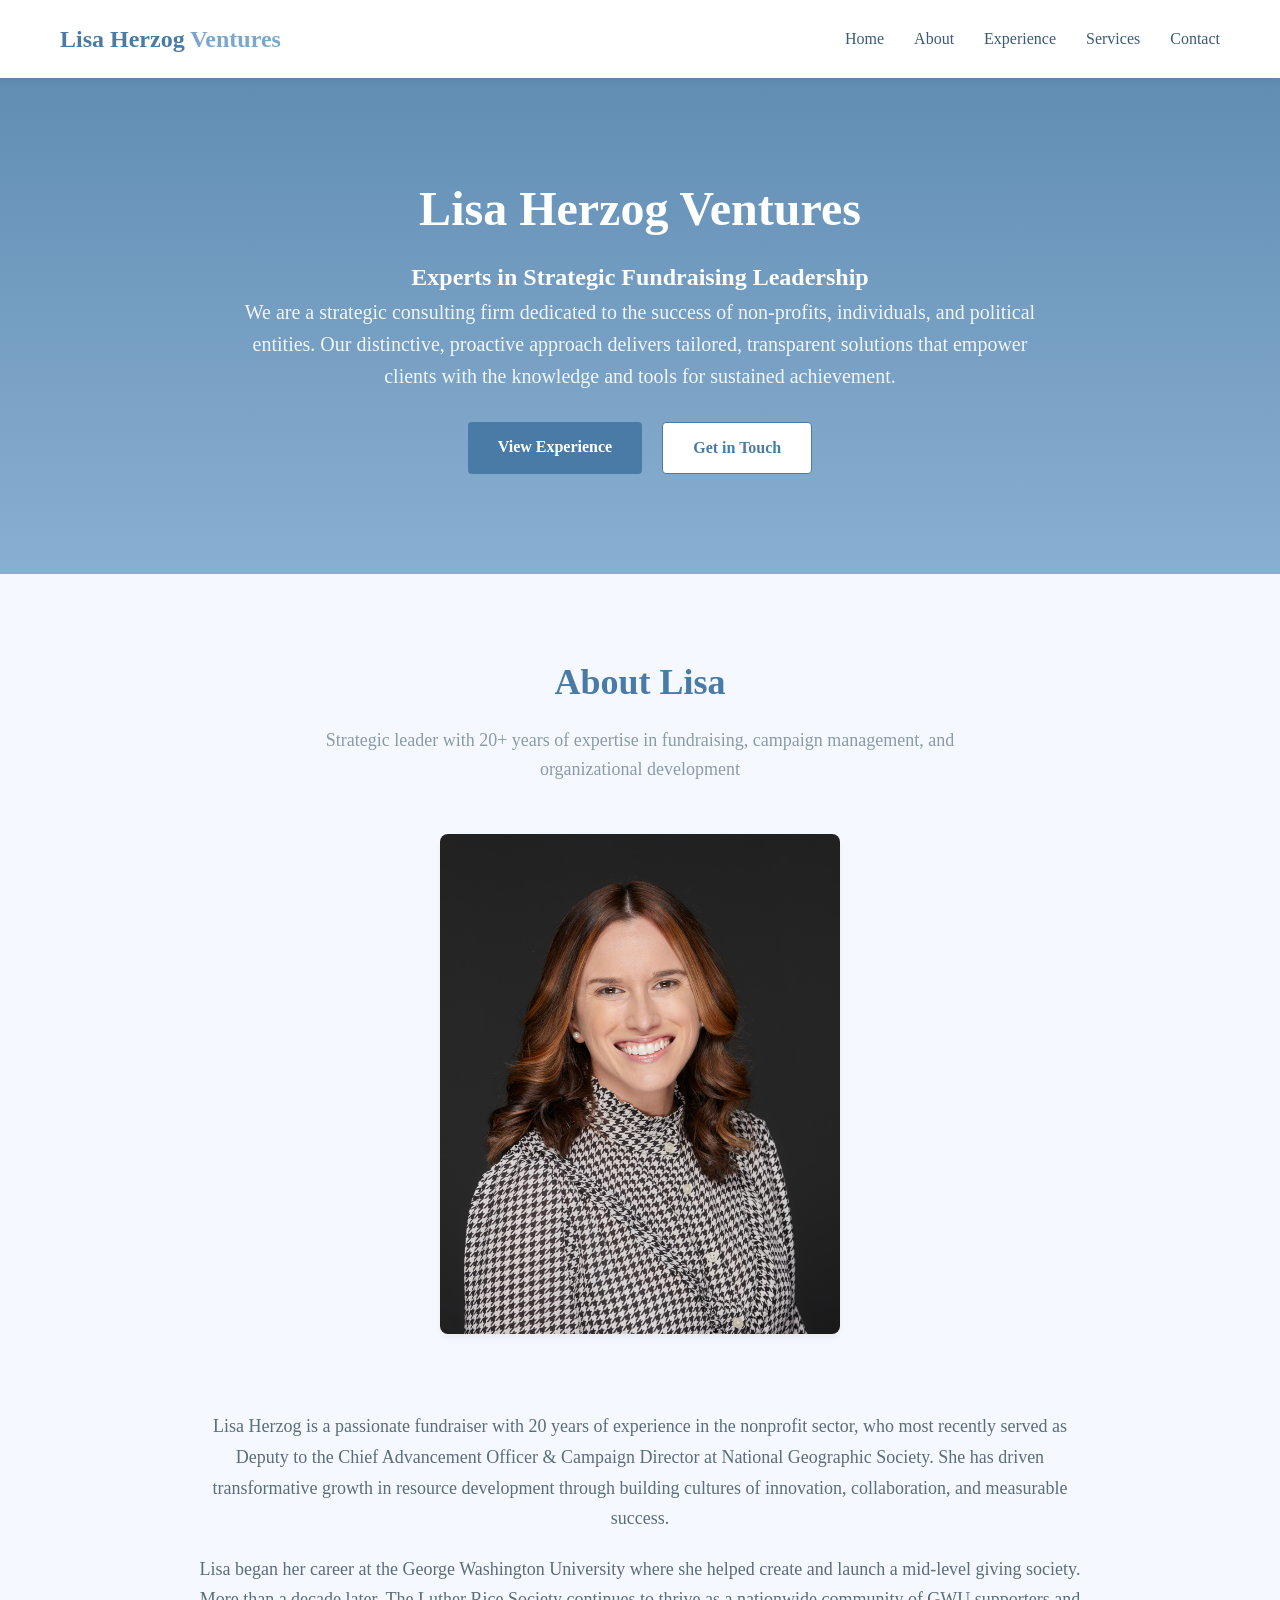
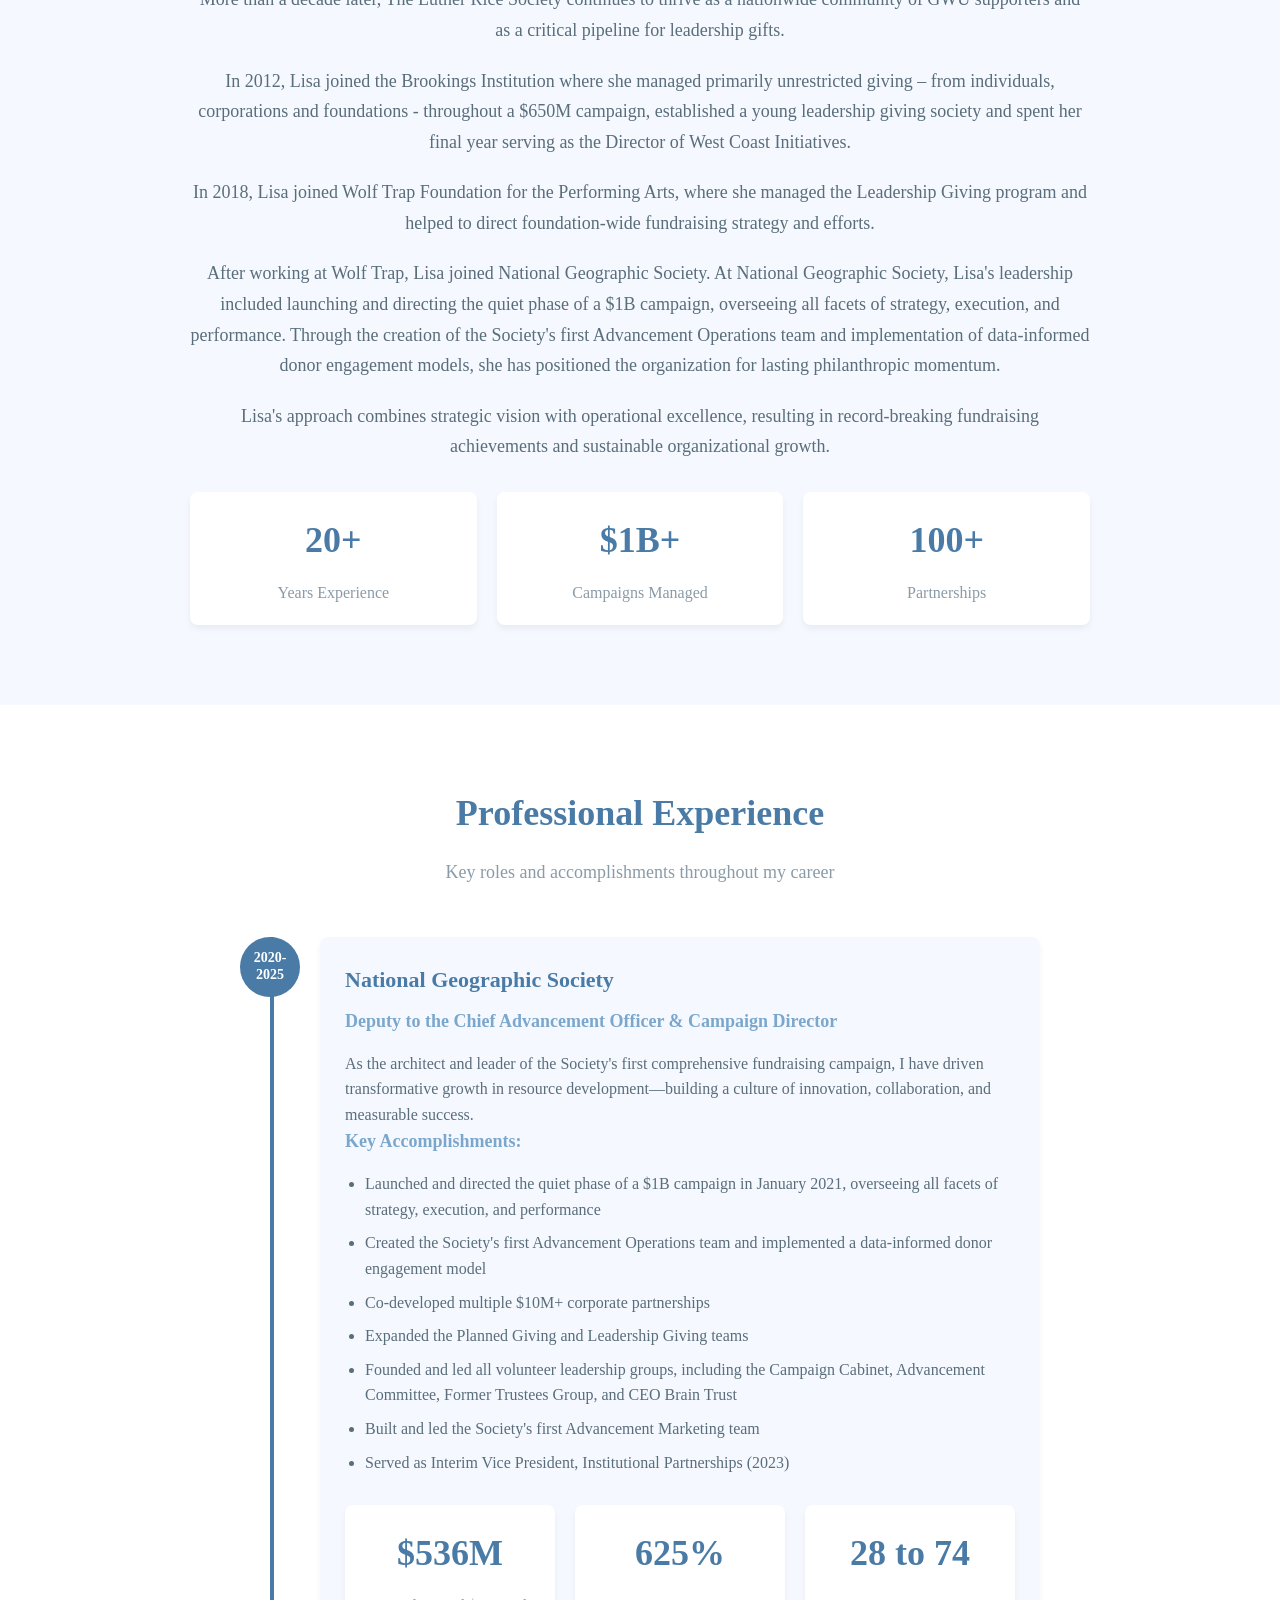
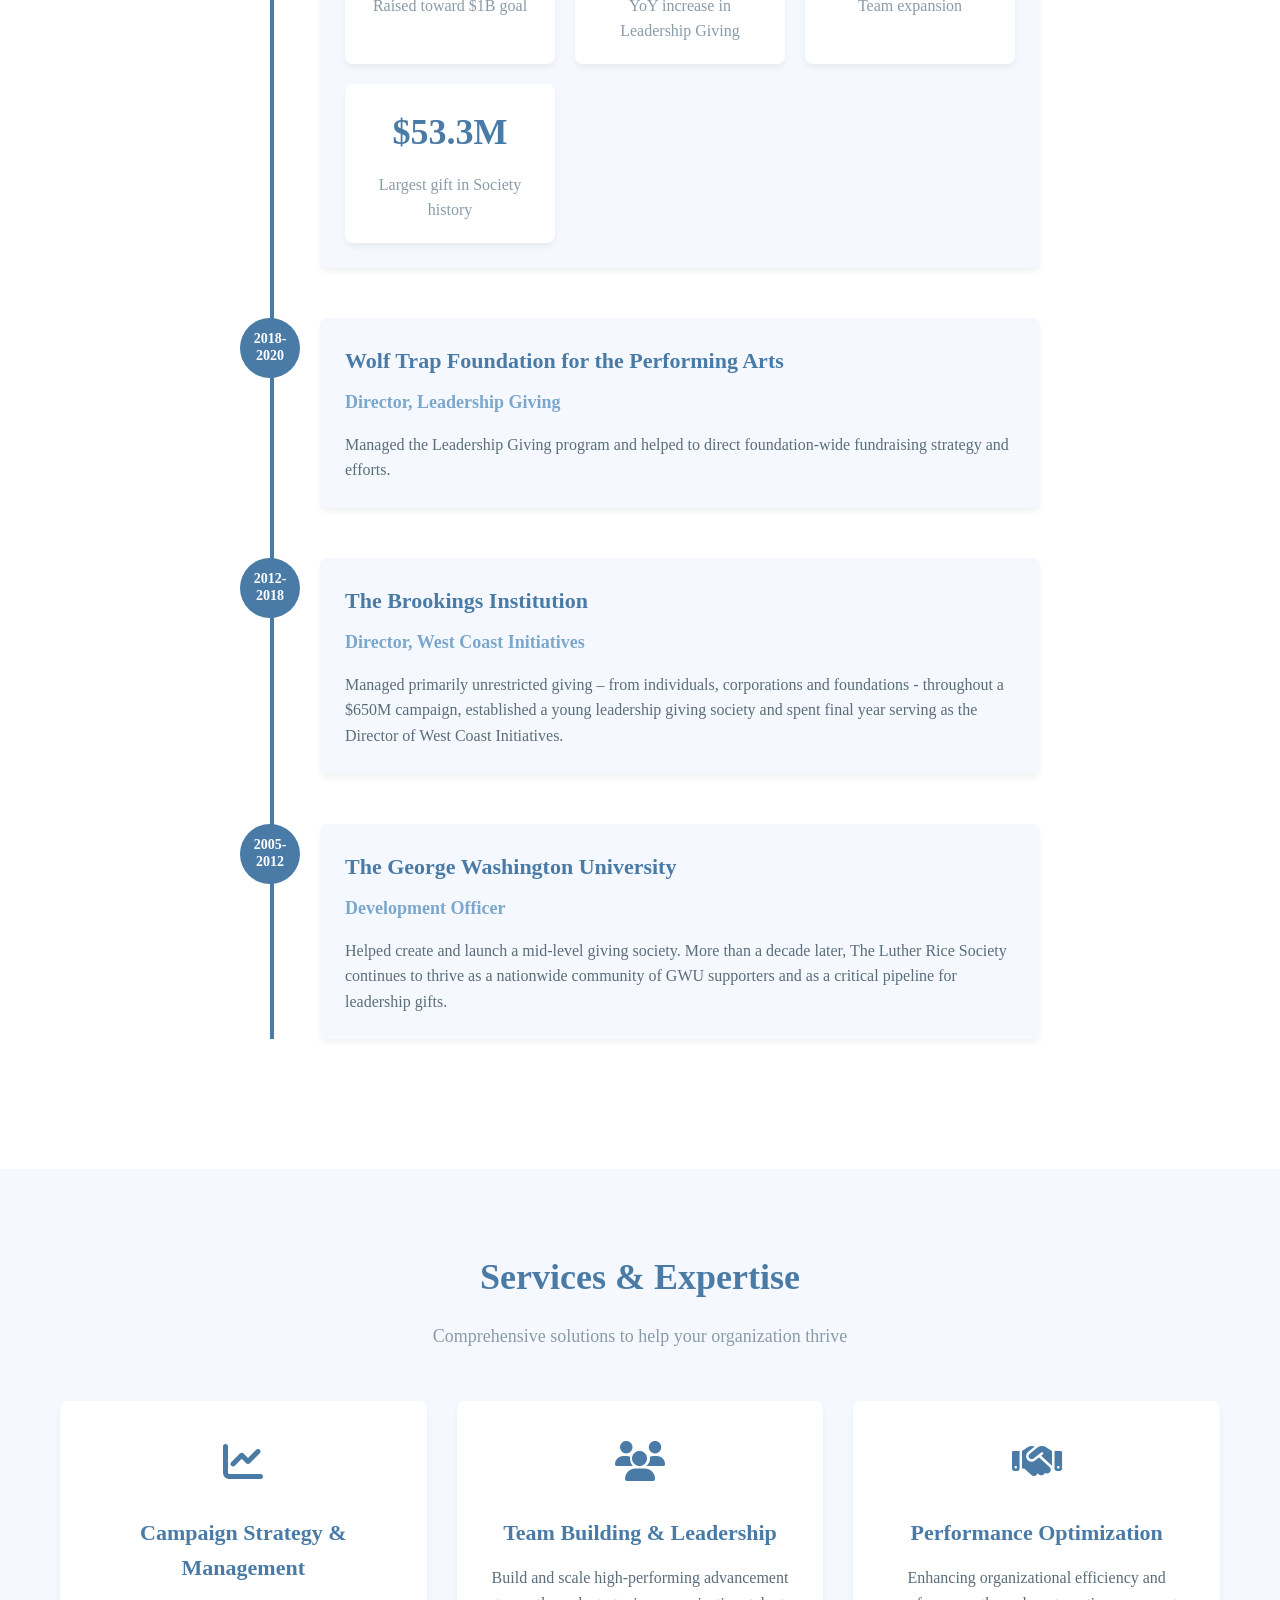
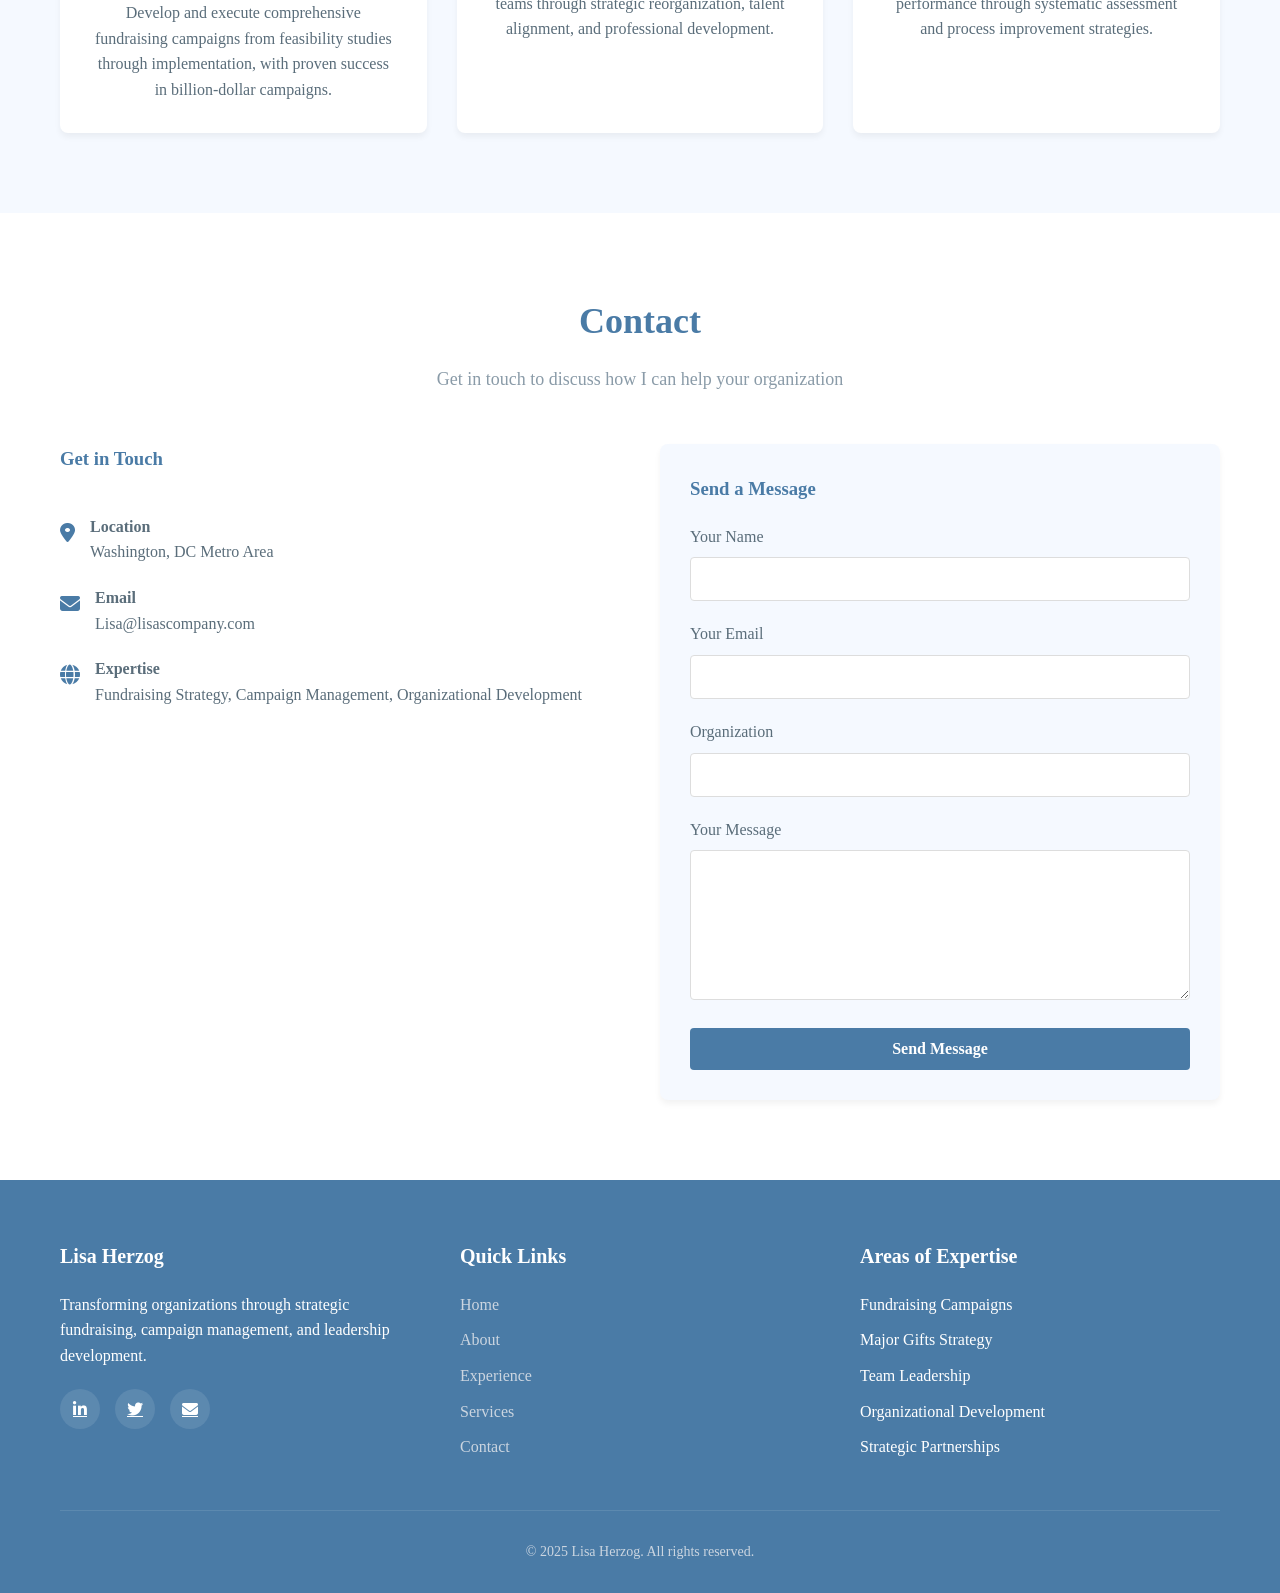
<file: index.html>
<!DOCTYPE html>
<html lang="en">
<head>
    <meta charset="UTF-8">
    <meta name="viewport" content="width=device-width, initial-scale=1.0">
    <title>Lisa Herzog Ventures | Fundraising Strategy & Leadership</title>
    <link rel="stylesheet" href="https://cdnjs.cloudflare.com/ajax/libs/font-awesome/6.4.0/css/all.min.css">
    <style>
        /* Base Styles */
        :root {
            --primary: #4a7ba6;
            --secondary: #7ba7cc;
            --accent: #e6a4b4;
            --light: #f5f9ff;
            --dark: #3a5a78;
            --text: #5a6d7a;
            --text-light: #8a9ba8;
            --shadow: 0 4px 6px rgba(0, 0, 0, 0.05);
            --transition: all 0.3s ease;
        }

        * {
            margin: 0;
            padding: 0;
            box-sizing: border-box;
        }

        body {
            font-family: Georgia, 'Times New Roman', Times, serif;
            line-height: 1.6;
            color: var(--text);
            background-color: #fff;
        }

        .container {
            width: 100%;
            max-width: 1200px;
            margin: 0 auto;
            padding: 0 20px;
        }

        .btn {
            display: inline-block;
            padding: 12px 30px;
            background-color: var(--primary);
            color: white;
            border: none;
            border-radius: 4px;
            font-size: 16px;
            font-weight: 600;
            cursor: pointer;
            transition: var(--transition);
            text-decoration: none;
            font-family: Georgia, 'Times New Roman', Times, serif;
        }

        .btn:hover {
            background-color: var(--secondary);
            transform: translateY(-2px);
        }

        .btn-secondary {
            background-color: white;
            color: var(--primary);
            border: 1px solid var(--primary);
        }

        .btn-secondary:hover {
            background-color: var(--primary);
            color: white;
        }

        .section {
            padding: 80px 0;
        }

        .section-title {
            text-align: center;
            margin-bottom: 50px;
        }

        .section-title h2 {
            font-size: 36px;
            color: var(--primary);
            margin-bottom: 15px;
            font-family: Georgia, 'Times New Roman', Times, serif;
        }

        .section-title p {
            font-size: 18px;
            color: var(--text-light);
            max-width: 700px;
            margin: 0 auto;
            font-family: Georgia, 'Times New Roman', Times, serif;
        }

        /* Header */
        header {
            background-color: white;
            box-shadow: var(--shadow);
            position: fixed;
            width: 100%;
            top: 0;
            z-index: 1000;
        }

        .navbar {
            display: flex;
            justify-content: space-between;
            align-items: center;
            padding: 20px 0;
        }

        .logo {
            font-size: 24px;
            font-weight: 700;
            color: var(--primary);
            text-decoration: none;
            font-family: Georgia, 'Times New Roman', Times, serif;
        }

        .logo span {
            color: var(--secondary);
        }

        .nav-links {
            display: flex;
            list-style: none;
        }

        .nav-links li {
            margin-left: 30px;
        }

        .nav-links a {
            text-decoration: none;
            color: var(--dark);
            font-weight: 500;
            transition: var(--transition);
            font-family: Georgia, 'Times New Roman', Times, serif;
        }

        .nav-links a:hover {
            color: var(--secondary);
        }

        .mobile-menu {
            display: none;
            font-size: 24px;
            cursor: pointer;
        }

        /* Hero Section */
        .hero {
            background: linear-gradient(rgba(74, 123, 166, 0.9), rgba(123, 167, 204, 0.9)), no-repeat center center/cover;
            color: white;
            padding: 180px 0 100px;
            text-align: center;
        }

        .hero h1 {
            font-size: 48px;
            margin-bottom: 20px;
            line-height: 1.2;
            font-family: Georgia, 'Times New Roman', Times, serif;
        }

        .hero p {
            font-size: 20px;
            max-width: 800px;
            margin: 0 auto 30px;
            color: rgba(255, 255, 255, 0.9);
            text-align: center;
            font-family: Georgia, 'Times New Roman', Times, serif;
        }

        .hero-btns {
            display: flex;
            gap: 20px;
            justify-content: center;
        }

        /* About Section */
        .about {
            background-color: var(--light);
        }

        .about-content {
            display: flex;
            flex-direction: column;
            align-items: center;
            gap: 40px;
        }

        .about-image {
            text-align: center;
            margin-bottom: 30px;
        }

        .about-image img {
            width: 100%;
            max-width: 400px;
            height: auto;
            border-radius: 8px;
            box-shadow: var(--shadow);
        }

        .about-text {
            max-width: 900px;
            text-align: center;
        }

        .about-text p {
            margin-bottom: 20px;
            font-size: 18px;
            line-height: 1.7;
            text-align: center;
            font-family: Georgia, 'Times New Roman', Times, serif;
        }

        .about-stats {
            display: grid;
            grid-template-columns: repeat(3, 1fr);
            gap: 20px;
            margin-top: 30px;
        }

        .stat {
            text-align: center;
            padding: 20px;
            background-color: white;
            border-radius: 8px;
            box-shadow: var(--shadow);
        }

        .stat-number {
            font-size: 36px;
            font-weight: bold;
            color: var(--primary);
            margin-bottom: 10px;
            font-family: Georgia, 'Times New Roman', Times, serif;
        }

        .stat-label {
            color: var(--text-light);
            font-size: 16px;
            font-family: Georgia, 'Times New Roman', Times, serif;
        }

        /* Experience Section */
        .experience {
            background-color: white;
        }

        .timeline {
            position: relative;
            max-width: 800px;
            margin: 0 auto;
        }

        .timeline::before {
            content: '';
            position: absolute;
            left: 30px;
            top: 0;
            bottom: 0;
            width: 4px;
            background-color: var(--primary);
        }

        .timeline-item {
            position: relative;
            margin-bottom: 50px;
            padding-left: 80px;
        }

        .timeline-date {
            position: absolute;
            left: 0;
            top: 0;
            width: 60px;
            height: 60px;
            background-color: var(--primary);
            color: white;
            border-radius: 50%;
            display: flex;
            align-items: center;
            justify-content: center;
            font-weight: bold;
            text-align: center;
            line-height: 1.2;
            font-size: 14px;
            font-family: Georgia, 'Times New Roman', Times, serif;
        }

        .timeline-content {
            background-color: var(--light);
            padding: 25px;
            border-radius: 8px;
            box-shadow: var(--shadow);
            text-align: left;
        }

        .timeline-content h3 {
            color: var(--primary);
            margin-bottom: 10px;
            font-size: 22px;
            text-align: left;
            font-family: Georgia, 'Times New Roman', Times, serif;
        }

        .timeline-content h4 {
            color: var(--secondary);
            margin-bottom: 15px;
            font-size: 18px;
            text-align: left;
            font-family: Georgia, 'Times New Roman', Times, serif;
        }

        .timeline-content ul {
            padding-left: 20px;
            margin-bottom: 15px;
            text-align: left;
        }

        .timeline-content li {
            margin-bottom: 8px;
            text-align: left;
            font-family: Georgia, 'Times New Roman', Times, serif;
        }

        .impact-stats {
            display: grid;
            grid-template-columns: repeat(auto-fit, minmax(200px, 1fr));
            gap: 20px;
            margin-top: 30px;
        }

        /* Services Section */
        .services {
            background-color: var(--light);
        }

        .services-grid {
            display: grid;
            grid-template-columns: repeat(auto-fit, minmax(300px, 1fr));
            gap: 30px;
        }

        .service-card {
            background: white;
            border-radius: 8px;
            padding: 30px;
            box-shadow: var(--shadow);
            transition: var(--transition);
            text-align: center;
        }

        .service-card:hover {
            transform: translateY(-10px);
        }

        .service-icon {
            font-size: 40px;
            color: var(--primary);
            margin-bottom: 20px;
        }

        .service-card h3 {
            font-size: 22px;
            margin-bottom: 15px;
            color: var(--primary);
            font-family: Georgia, 'Times New Roman', Times, serif;
        }

        .service-card p {
            font-family: Georgia, 'Times New Roman', Times, serif;
        }

        /* Contact Section */
        .contact {
            background-color: white;
        }

        .contact-content {
            display: grid;
            grid-template-columns: repeat(auto-fit, minmax(300px, 1fr));
            gap: 40px;
        }

        .contact-info {
            display: flex;
            flex-direction: column;
            gap: 20px;
        }

        .contact-item {
            display: flex;
            align-items: flex-start;
            gap: 15px;
        }

        .contact-icon {
            font-size: 20px;
            color: var(--primary);
            margin-top: 3px;
        }

        .contact-form {
            background: var(--light);
            padding: 30px;
            border-radius: 8px;
            box-shadow: var(--shadow);
        }

        .contact-form h3, .contact-info h3 {
            font-family: Georgia, 'Times New Roman', Times, serif;
            color: var(--primary);
            margin-bottom: 20px;
        }

        .contact-item h4 {
            font-family: Georgia, 'Times New Roman', Times, serif;
        }

        .contact-item p {
            font-family: Georgia, 'Times New Roman', Times, serif;
        }

        .form-group {
            margin-bottom: 20px;
        }

        .form-group label {
            display: block;
            margin-bottom: 8px;
            font-weight: 500;
            font-family: Georgia, 'Times New Roman', Times, serif;
        }

        .form-control {
            width: 100%;
            padding: 12px 15px;
            border: 1px solid #ddd;
            border-radius: 4px;
            font-size: 16px;
            transition: var(--transition);
            font-family: Georgia, 'Times New Roman', Times, serif;
        }

        .form-control:focus {
            border-color: var(--primary);
            outline: none;
            box-shadow: 0 0 0 2px rgba(74, 123, 166, 0.2);
        }

        textarea.form-control {
            min-height: 150px;
            resize: vertical;
        }

        /* Footer */
        footer {
            background-color: var(--primary);
            color: white;
            padding: 60px 0 30px;
        }

        .footer-content {
            display: grid;
            grid-template-columns: repeat(auto-fit, minmax(250px, 1fr));
            gap: 40px;
            margin-bottom: 40px;
        }

        .footer-column h3 {
            font-size: 20px;
            margin-bottom: 20px;
            color: white;
            font-family: Georgia, 'Times New Roman', Times, serif;
        }

        .footer-links {
            list-style: none;
        }

        .footer-links li {
            margin-bottom: 10px;
            font-family: Georgia, 'Times New Roman', Times, serif;
        }

        .footer-links a {
            color: #cbd5e0;
            text-decoration: none;
            transition: var(--transition);
            font-family: Georgia, 'Times New Roman', Times, serif;
        }

        .footer-links a:hover {
            color: white;
        }

        .social-links {
            display: flex;
            gap: 15px;
            margin-top: 20px;
        }

        .social-links a {
            display: inline-flex;
            align-items: center;
            justify-content: center;
            width: 40px;
            height: 40px;
            background-color: rgba(255, 255, 255, 0.1);
            border-radius: 50%;
            color: white;
            transition: var(--transition);
        }

        .social-links a:hover {
            background-color: var(--secondary);
            transform: translateY(-3px);
        }

        .copyright {
            text-align: center;
            padding-top: 30px;
            border-top: 1px solid rgba(255, 255, 255, 0.1);
            color: #cbd5e0;
            font-size: 14px;
            font-family: Georgia, 'Times New Roman', Times, serif;
        }

        /* Responsive Styles */
        @media (max-width: 992px) {
            .hero-btns {
                flex-direction: column;
                align-items: center;
            }
        }

        @media (max-width: 768px) {
            .nav-links {
                display: none;
                position: absolute;
                top: 100%;
                left: 0;
                width: 100%;
                background-color: white;
                flex-direction: column;
                padding: 20px;
                box-shadow: var(--shadow);
            }
            
            .nav-links.active {
                display: flex;
            }
            
            .nav-links li {
                margin: 10px 0;
            }
            
            .mobile-menu {
                display: block;
            }
            
            .hero h1 {
                font-size: 36px;
            }
            
            .hero p {
                font-size: 18px;
            }
            
            .btn {
                width: 100%;
                max-width: 300px;
                margin-bottom: 10px;
            }
            
            .section {
                padding: 60px 0;
            }
            
            .timeline::before {
                left: 20px;
            }
            
            .timeline-item {
                padding-left: 60px;
            }
            
            .timeline-date {
                width: 40px;
                height: 40px;
                font-size: 12px;
            }
            
            .about-stats {
                grid-template-columns: 1fr;
            }
        }
    </style>
</head>
<body>
    <script>
  // Redirect /admin to /admin/index.html
  if (window.location.pathname === '/admin') {
    window.location.href = '/admin/index.html';
    return;
  }
</script>
    <!-- Header -->
    <header>
        <div class="container">
            <nav class="navbar">
                <a href="#" class="logo">Lisa Herzog <span>Ventures</span></a>
                <ul class="nav-links">
                    <li><a href="#home">Home</a></li>
                    <li><a href="#about">About</a></li>
                    <li><a href="#experience">Experience</a></li>
                    <li><a href="#services">Services</a></li>
                    <li><a href="#contact">Contact</a></li>
                </ul>
                <div class="mobile-menu">
                    <i class="fas fa-bars"></i>
                </div>
            </nav>
        </div>
    </header>

    <!-- Hero Section -->
    <section class="hero" id="home">
        <div class="container">
            <h1>Lisa Herzog Ventures</h1>
            <h2>Experts in Strategic Fundraising Leadership</h2>
            <p>We are a strategic consulting firm dedicated to the success of non-profits, individuals, and political entities. Our distinctive, proactive approach delivers tailored, transparent solutions that empower clients with the knowledge and tools for sustained achievement.</p>
            <div class="hero-btns">
                <a href="#experience" class="btn">View Experience</a>
                <a href="#contact" class="btn btn-secondary">Get in Touch</a>
            </div>
        </div>
    </section>

    <!-- About Section -->
    <section class="section about" id="about">
        <div class="container">
            <div class="section-title">
                <h2>About Lisa</h2>
                <p>Strategic leader with 20+ years of expertise in fundraising, campaign management, and organizational development</p>
            </div>
            <div class="about-content">
                <div class="about-image">
                    <img src="Lisa Herzog_portrait_20220201_0812 (1).jpg" alt="Lisa Herzog">
                </div>
                <div class="about-text">
                    <p>Lisa Herzog is a passionate fundraiser with 20 years of experience in the nonprofit sector, who most recently served as Deputy to the Chief Advancement Officer & Campaign Director at National Geographic Society. She has driven transformative growth in resource development through building cultures of innovation, collaboration, and measurable success.</p>
                    
                    <p>Lisa began her career at the George Washington University where she helped create and launch a mid-level giving society. More than a decade later, The Luther Rice Society continues to thrive as a nationwide community of GWU supporters and as a critical pipeline for leadership gifts.</p>
                    
                    <p>In 2012, Lisa joined the Brookings Institution where she managed primarily unrestricted giving – from individuals, corporations and foundations - throughout a $650M campaign, established a young leadership giving society and spent her final year serving as the Director of West Coast Initiatives.</p>
                    
                    <p>In 2018, Lisa joined Wolf Trap Foundation for the Performing Arts, where she managed the Leadership Giving program and helped to direct foundation-wide fundraising strategy and efforts.</p>
                    
                    <p>After working at Wolf Trap, Lisa joined National Geographic Society. At National Geographic Society, Lisa's leadership included launching and directing the quiet phase of a $1B campaign, overseeing all facets of strategy, execution, and performance. Through the creation of the Society's first Advancement Operations team and implementation of data-informed donor engagement models, she has positioned the organization for lasting philanthropic momentum.</p>
                    
                    <p>Lisa's approach combines strategic vision with operational excellence, resulting in record-breaking fundraising achievements and sustainable organizational growth.</p>
                    
                    <div class="about-stats">
                        <div class="stat">
                            <div class="stat-number">20+</div>
                            <div class="stat-label">Years Experience</div>
                        </div>
                        <div class="stat">
                            <div class="stat-number">$1B+</div>
                            <div class="stat-label">Campaigns Managed</div>
                        </div>
                        <div class="stat">
                            <div class="stat-number">100+</div>
                            <div class="stat-label">Partnerships</div>
                        </div>
                    </div>
                </div>
            </div>
        </div>
    </section>

    <!-- Experience Section -->
    <section class="section experience" id="experience">
        <div class="container">
            <div class="section-title">
                <h2>Professional Experience</h2>
                <p>Key roles and accomplishments throughout my career</p>
            </div>
            
            <div class="timeline">
                <div class="timeline-item">
                    <div class="timeline-date">2020-2025</div>
                    <div class="timeline-content">
                        <h3>National Geographic Society</h3>
                        <h4>Deputy to the Chief Advancement Officer & Campaign Director</h4>
                        <p>As the architect and leader of the Society's first comprehensive fundraising campaign, I have driven transformative growth in resource development—building a culture of innovation, collaboration, and measurable success.</p>
                        
                        <h4>Key Accomplishments:</h4>
                        <ul>
                            <li>Launched and directed the quiet phase of a $1B campaign in January 2021, overseeing all facets of strategy, execution, and performance</li>
                            <li>Created the Society's first Advancement Operations team and implemented a data-informed donor engagement model</li>
                            <li>Co-developed multiple $10M+ corporate partnerships</li>
                            <li>Expanded the Planned Giving and Leadership Giving teams</li>
                            <li>Founded and led all volunteer leadership groups, including the Campaign Cabinet, Advancement Committee, Former Trustees Group, and CEO Brain Trust</li>
                            <li>Built and led the Society's first Advancement Marketing team</li>
                            <li>Served as Interim Vice President, Institutional Partnerships (2023)</li>
                        </ul>
                        
                        <div class="impact-stats">
                            <div class="stat">
                                <div class="stat-number">$536M</div>
                                <div class="stat-label">Raised toward $1B goal</div>
                            </div>
                            <div class="stat">
                                <div class="stat-number">625%</div>
                                <div class="stat-label">YoY increase in Leadership Giving</div>
                            </div>
                            <div class="stat">
                                <div class="stat-number">28 to 74</div>
                                <div class="stat-label">Team expansion</div>
                            </div>
                            <div class="stat">
                                <div class="stat-number">$53.3M</div>
                                <div class="stat-label">Largest gift in Society history</div>
                            </div>
                        </div>
                    </div>
                </div>
                
                <div class="timeline-item">
                    <div class="timeline-date">2018-2020</div>
                    <div class="timeline-content">
                        <h3>Wolf Trap Foundation for the Performing Arts</h3>
                        <h4>Director, Leadership Giving</h4>
                        <p>Managed the Leadership Giving program and helped to direct foundation-wide fundraising strategy and efforts.</p>
                    </div>
                </div>
                
                <div class="timeline-item">
                    <div class="timeline-date">2012-2018</div>
                    <div class="timeline-content">
                        <h3>The Brookings Institution</h3>
                        <h4>Director, West Coast Initiatives</h4>
                        <p>Managed primarily unrestricted giving – from individuals, corporations and foundations - throughout a $650M campaign, established a young leadership giving society and spent final year serving as the Director of West Coast Initiatives.</p>
                    </div>
                </div>
                
                <div class="timeline-item">
                    <div class="timeline-date">2005-2012</div>
                    <div class="timeline-content">
                        <h3>The George Washington University</h3>
                        <h4>Development Officer</h4>
                        <p>Helped create and launch a mid-level giving society. More than a decade later, The Luther Rice Society continues to thrive as a nationwide community of GWU supporters and as a critical pipeline for leadership gifts.</p>
                    </div>
                </div>
            </div>
        </div>
    </section>

    <!-- Services Section -->
    <section class="section services" id="services">
        <div class="container">
            <div class="section-title">
                <h2>Services & Expertise</h2>
                <p>Comprehensive solutions to help your organization thrive</p>
            </div>
            <div class="services-grid">
                <div class="service-card">
                    <div class="service-icon">
                        <i class="fas fa-chart-line"></i>
                    </div>
                    <h3>Campaign Strategy & Management</h3>
                    <p>Develop and execute comprehensive fundraising campaigns from feasibility studies through implementation, with proven success in billion-dollar campaigns.</p>
                </div>
                <div class="service-card">
                    <div class="service-icon">
                        <i class="fas fa-users"></i>
                    </div>
                    <h3>Team Building & Leadership</h3>
                    <p>Build and scale high-performing advancement teams through strategic reorganization, talent alignment, and professional development.</p>
                </div>
                <div class="service-card">
                    <div class="service-icon">
                        <i class="fas fa-handshake"></i>
                    </div>
                    <h3>Performance Optimization</h3>
                    <p>Enhancing organizational efficiency and performance through systematic assessment and process improvement strategies.</p>
                </div>
            </div>
        </div>
    </section>

    <!-- Contact Section -->
    <section class="section contact" id="contact">
        <div class="container">
            <div class="section-title">
                <h2>Contact</h2>
                <p>Get in touch to discuss how I can help your organization</p>
            </div>
            <div class="contact-content">
                <div class="contact-info">
                    <h3>Get in Touch</h3>
                    <div class="contact-item">
                        <div class="contact-icon">
                            <i class="fas fa-map-marker-alt"></i>
                        </div>
                        <div>
                            <h4>Location</h4>
                            <p>Washington, DC Metro Area</p>
                        </div>
                    </div>
                    <div class="contact-item">
                        <div class="contact-icon">
                            <i class="fas fa-envelope"></i>
                        </div>
                        <div>
                            <h4>Email</h4>
                            <p>Lisa@lisascompany.com</p>
                        </div>
                    </div>
                    <div class="contact-item">
                        <div class="contact-icon">
                            <i class="fas fa-globe"></i>
                        </div>
                        <div>
                            <h4>Expertise</h4>
                            <p>Fundraising Strategy, Campaign Management, Organizational Development</p>
                        </div>
                    </div>
                </div>
                <div class="contact-form">
                    <h3>Send a Message</h3>
                    <form id="contactForm">
                        <div class="form-group">
                            <label for="name">Your Name</label>
                            <input type="text" id="name" class="form-control" required>
                        </div>
                        <div class="form-group">
                            <label for="email">Your Email</label>
                            <input type="email" id="email" class="form-control" required>
                        </div>
                        <div class="form-group">
                            <label for="organization">Organization</label>
                            <input type="text" id="organization" class="form-control">
                        </div>
                        <div class="form-group">
                            <label for="message">Your Message</label>
                            <textarea id="message" class="form-control" required></textarea>
                        </div>
                        <button type="submit" class="btn" style="width: 100%;">Send Message</button>
                    </form>
                </div>
            </div>
        </div>
    </section>

    <!-- Footer -->
    <footer>
        <div class="container">
            <div class="footer-content">
                <div class="footer-column">
                    <h3>Lisa Herzog</h3>
                    <p>Transforming organizations through strategic fundraising, campaign management, and leadership development.</p>
                    <div class="social-links">
                        <a href="#"><i class="fab fa-linkedin-in"></i></a>
                        <a href="#"><i class="fab fa-twitter"></i></a>
                        <a href="#"><i class="fas fa-envelope"></i></a>
                    </div>
                </div>
                <div class="footer-column">
                    <h3>Quick Links</h3>
                    <ul class="footer-links">
                        <li><a href="#home">Home</a></li>
                        <li><a href="#about">About</a></li>
                        <li><a href="#experience">Experience</a></li>
                        <li><a href="#services">Services</a></li>
                        <li><a href="#contact">Contact</a></li>
                    </ul>
                </div>
                <div class="footer-column">
                    <h3>Areas of Expertise</h3>
                    <ul class="footer-links">
                        <li>Fundraising Campaigns</li>
                        <li>Major Gifts Strategy</li>
                        <li>Team Leadership</li>
                        <li>Organizational Development</li>
                        <li>Strategic Partnerships</li>
                    </ul>
                </div>
            </div>
            <div class="copyright">
                <p>&copy; 2025 Lisa Herzog. All rights reserved.</p>
            </div>
        </div>
    </footer>

    <script>
        // Mobile menu toggle
        document.querySelector('.mobile-menu').addEventListener('click', function() {
            document.querySelector('.nav-links').classList.toggle('active');
        });

        // Smooth scrolling for anchor links
        document.querySelectorAll('a[href^="#"]').forEach(anchor => {
            anchor.addEventListener('click', function(e) {
                e.preventDefault();
                
                const targetId = this.getAttribute('href');
                if(targetId === '#') return;
                
                const targetElement = document.querySelector(targetId);
                if(targetElement) {
                    window.scrollTo({
                        top: targetElement.offsetTop - 80,
                        behavior: 'smooth'
                    });
                    
                    // Close mobile menu if open
                    document.querySelector('.nav-links').classList.remove('active');
                }
            });
        });

        // Form submission
        document.getElementById('contactForm').addEventListener('submit', function(e) {
            e.preventDefault();
            alert('Thank you for your message! I will get back to you soon.');
            this.reset();
        });
    </script>
</body>
</html>
</file>
